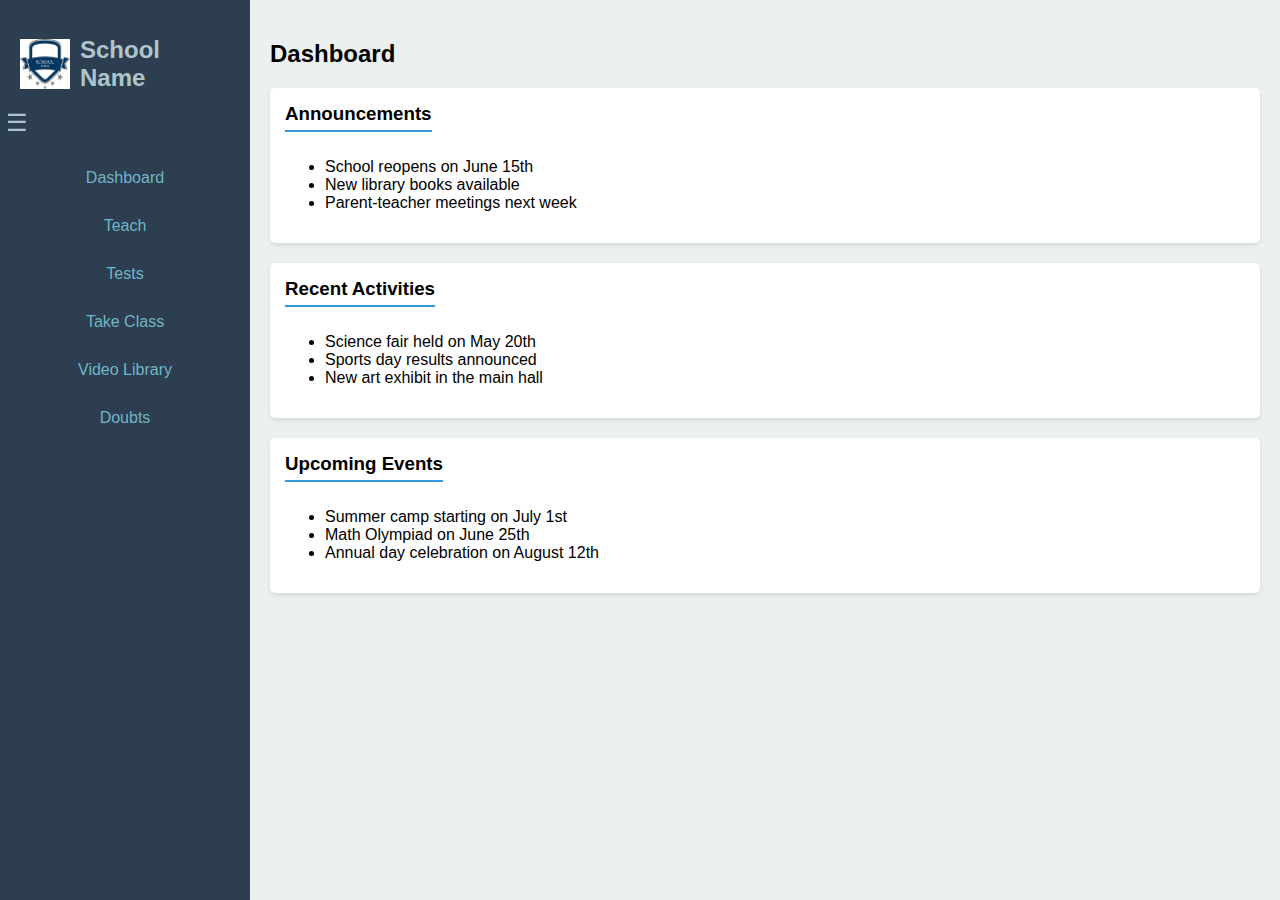
<file: my-school-website/index.html>
<!DOCTYPE html>
<html lang="en">
<head>
    <meta charset="UTF-8">
    <meta name="viewport" content="width=device-width, initial-scale=1.0">
    <title>School Website</title>
    <link rel="stylesheet" href="styles.css">
</head>
<body>
    <nav class="sidebar">
        <header class="sidebar-header">
            <img src="school-logo.png" alt="School Logo" class="logo">
            <h1 class="school-name">School Name</h1>
        </header>
        <button class="toggle-menu" align-items: center>☰</button> <!-- Moved below school name -->
        <ul class="menu">
            <li><a href="index.html">Dashboard</a></li>
            <li><a href="teach.html">Teach</a></li>
            <li><a href="tests.html">Tests</a></li>
            <li><a href="take-class.html">Take Class</a></li>
            <li><a href="video-library.html">Video Library</a></li>
            <li><a href="doubts.html">Doubts</a></li>
        </ul>
    </nav>
    
    <main class="content">
        <section id="dashboard">
            <h2>Dashboard</h2>

            <!-- Announcements Section -->
            <div class="dashboard-section">
                <h3 class="section-header">Announcements</h3>
                <div class="section-content">
                    <ul>
                        <li>School reopens on June 15th</li>
                        <li>New library books available</li>
                        <li>Parent-teacher meetings next week</li>
                    </ul>
                </div>
            </div>

            <!-- Recent Activities Section -->
            <div class="dashboard-section">
                <h3 class="section-header">Recent Activities</h3>
                <div class="section-content">
                    <ul>
                        <li>Science fair held on May 20th</li>
                        <li>Sports day results announced</li>
                        <li>New art exhibit in the main hall</li>
                    </ul>
                </div>
            </div>

            <!-- Upcoming Events Section -->
            <div class="dashboard-section">
                <h3 class="section-header">Upcoming Events</h3>
                <div class="section-content">
                    <ul>
                        <li>Summer camp starting on July 1st</li>
                        <li>Math Olympiad on June 25th</li>
                        <li>Annual day celebration on August 12th</li>
                    </ul>
                </div>
            </div>
        </section>
    </main>
    <script>
        document.querySelector('.toggle-menu').addEventListener('click', function() {
            document.querySelector('.sidebar').classList.toggle('active');
        });
    </script>
</body>
</html>
</file>
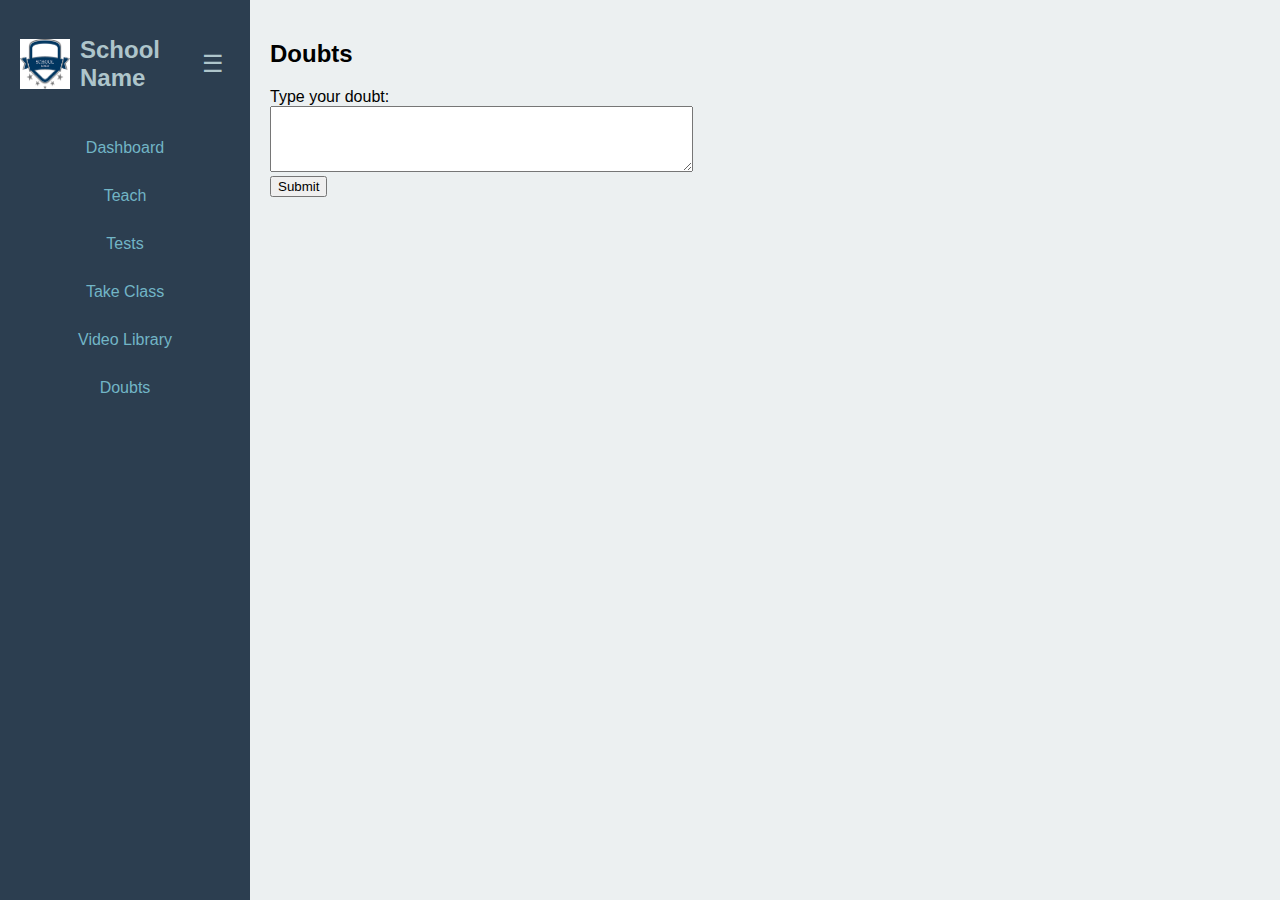
<file: my-school-website/doubts.html>
<!DOCTYPE html>
<html lang="en">
<head>
    <meta charset="UTF-8">
    <meta name="viewport" content="width=device-width, initial-scale=1.0">
    <title>Doubts</title>
    <link rel="stylesheet" href="styles.css">
</head>
<body>
    <div class="sidebar">
        <div class="sidebar-header">
            <img src="school-logo.png" alt="School Logo" class="logo">
            <h1 class="school-name">School Name</h1>
            <button class="toggle-menu">☰</button>
        </div>
        <ul class="menu">
            <li><a href="index.html">Dashboard</a></li>
            <li><a href="teach.html">Teach</a></li>
            <li><a href="tests.html">Tests</a></li>
            <li><a href="take-class.html">Take Class</a></li>
            <li><a href="video-library.html">Video Library</a></li>
            <li><a href="doubts.html">Doubts</a></li>
        </ul>
    </div>
    <div class="content">
        <section id="doubts">
            <h2>Doubts</h2>
            <form action="send_doubt.php" method="post">
                <label for="doubt">Type your doubt:</label><br>
                <textarea id="doubt" name="doubt" rows="4" cols="50"></textarea><br>
                <input type="submit" value="Submit">
            </form>
        </section>
    </div>
    <script src="script.js"></script>
</body>
</html>
</file>
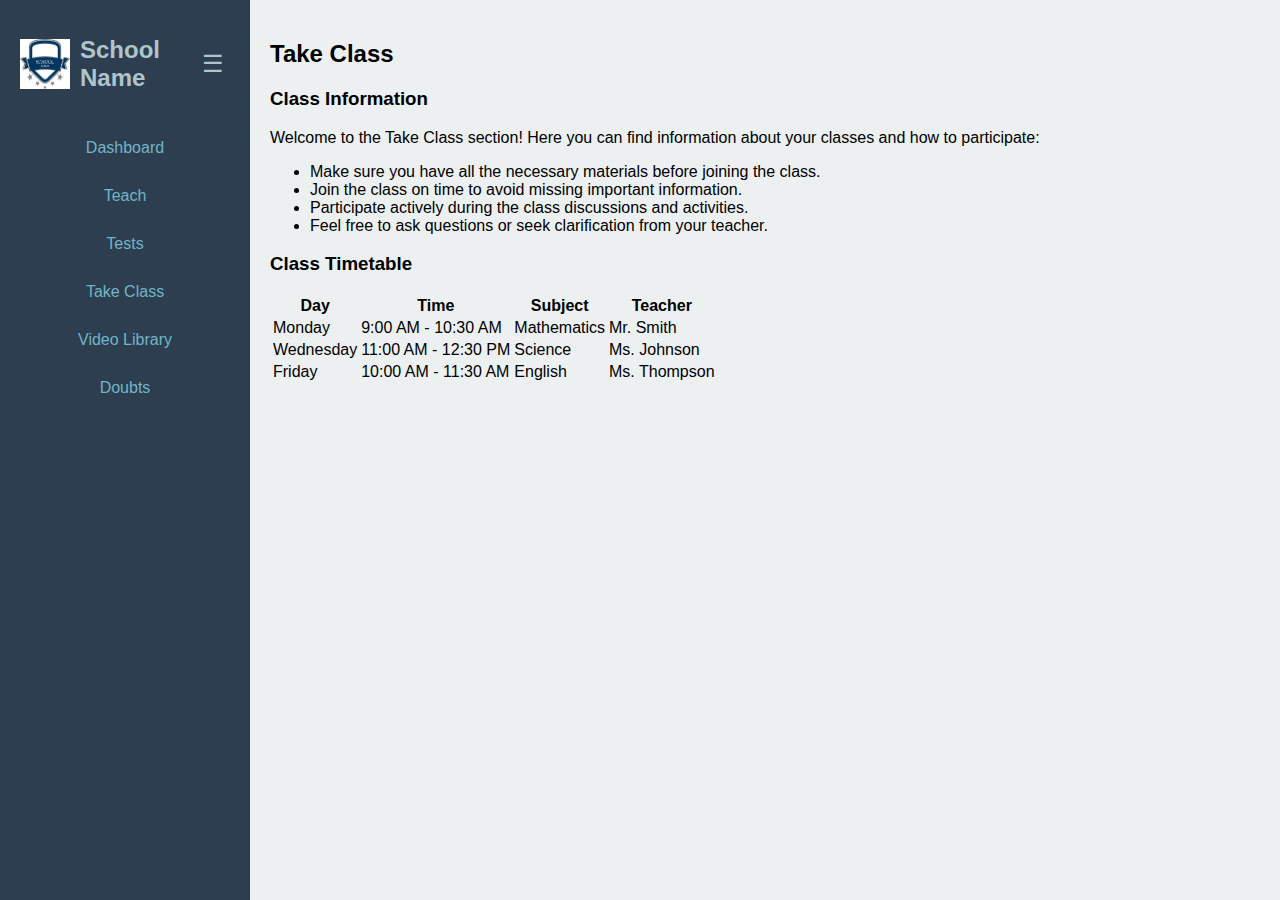
<file: my-school-website/take-class.html>
<!DOCTYPE html>
<html lang="en">
<head>
    <meta charset="UTF-8">
    <meta name="viewport" content="width=device-width, initial-scale=1.0">
    <title>Take Class</title>
    <link rel="stylesheet" href="styles.css">
</head>
<body>
    <div class="sidebar">
        <div class="sidebar-header">
            <img src="school-logo.png" alt="School Logo" class="logo">
            <h1 class="school-name">School Name</h1>
            <button class="toggle-menu">☰</button>
        </div>
        <ul class="menu">
            <li><a href="index.html">Dashboard</a></li>
            <li><a href="teach.html">Teach</a></li>
            <li><a href="tests.html">Tests</a></li>
            <li><a href="take-class.html">Take Class</a></li>
            <li><a href="video-library.html">Video Library</a></li>
            <li><a href="doubts.html">Doubts</a></li>
        </ul>
    </div>
    <div class="content">
        <section id="take-class">
            <h2>Take Class</h2>
            <div class="class-info">
                <h3>Class Information</h3>
                <p>Welcome to the Take Class section! Here you can find information about your classes and how to participate:</p>
                <ul>
                    <li>Make sure you have all the necessary materials before joining the class.</li>
                    <li>Join the class on time to avoid missing important information.</li>
                    <li>Participate actively during the class discussions and activities.</li>
                    <li>Feel free to ask questions or seek clarification from your teacher.</li>
                </ul>
            </div>
            <div class="timetable">
                <h3>Class Timetable</h3>
                <table>
                    <tr>
                        <th>Day</th>
                        <th>Time</th>
                        <th>Subject</th>
                        <th>Teacher</th>
                    </tr>
                    <tr>
                        <td>Monday</td>
                        <td>9:00 AM - 10:30 AM</td>
                        <td>Mathematics</td>
                        <td>Mr. Smith</td>
                    </tr>
                    <tr>
                        <td>Wednesday</td>
                        <td>11:00 AM - 12:30 PM</td>
                        <td>Science</td>
                        <td>Ms. Johnson</td>
                    </tr>
                    <tr>
                        <td>Friday</td>
                        <td>10:00 AM - 11:30 AM</td>
                        <td>English</td>
                        <td>Ms. Thompson</td>
                    </tr>
                </table>
            </div>
        </section>
        
        
    </div>
    <script src="script.js"></script>
</body>
</html>
</file>
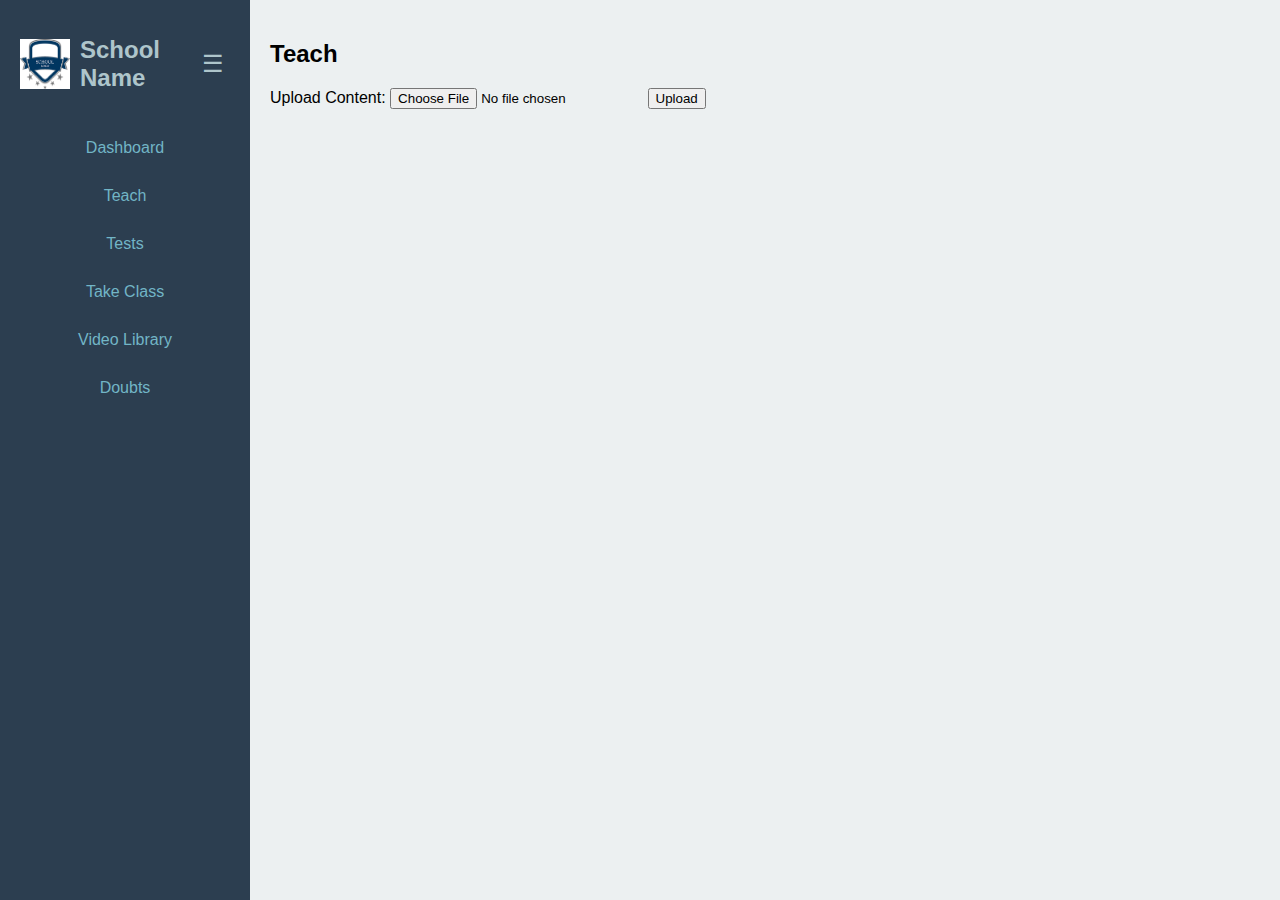
<file: my-school-website/teach.html>
<!DOCTYPE html>
<html lang="en">
<head>
    <meta charset="UTF-8">
    <meta name="viewport" content="width=device-width, initial-scale=1.0">
    <title>Teach</title>
    <link rel="stylesheet" href="styles.css">
</head>
<body>
    <div class="sidebar">
        <div class="sidebar-header">
            <img src="school-logo.png" alt="School Logo" class="logo">
            <h1 class="school-name">School Name</h1>
            <button class="toggle-menu">☰</button>
        </div>
        <ul class="menu">
            <li><a href="index.html">Dashboard</a></li>
            <li><a href="teach.html">Teach</a></li>
            <li><a href="tests.html">Tests</a></li>
            <li><a href="take-class.html">Take Class</a></li>
            <li><a href="video-library.html">Video Library</a></li>
            <li><a href="doubts.html">Doubts</a></li>
        </ul>
    </div>
    <div class="content">
        <section id="teach">
            <h2>Teach</h2>
            <form action="upload.php" method="post" enctype="multipart/form-data">
                <label for="file-upload">Upload Content:</label>
                <input type="file" name="file-upload" id="file-upload">
                <button type="submit">Upload</button>
            </form>
        </section>
    </div>
    <script src="script.js"></script>
</body>
</html>
</file>
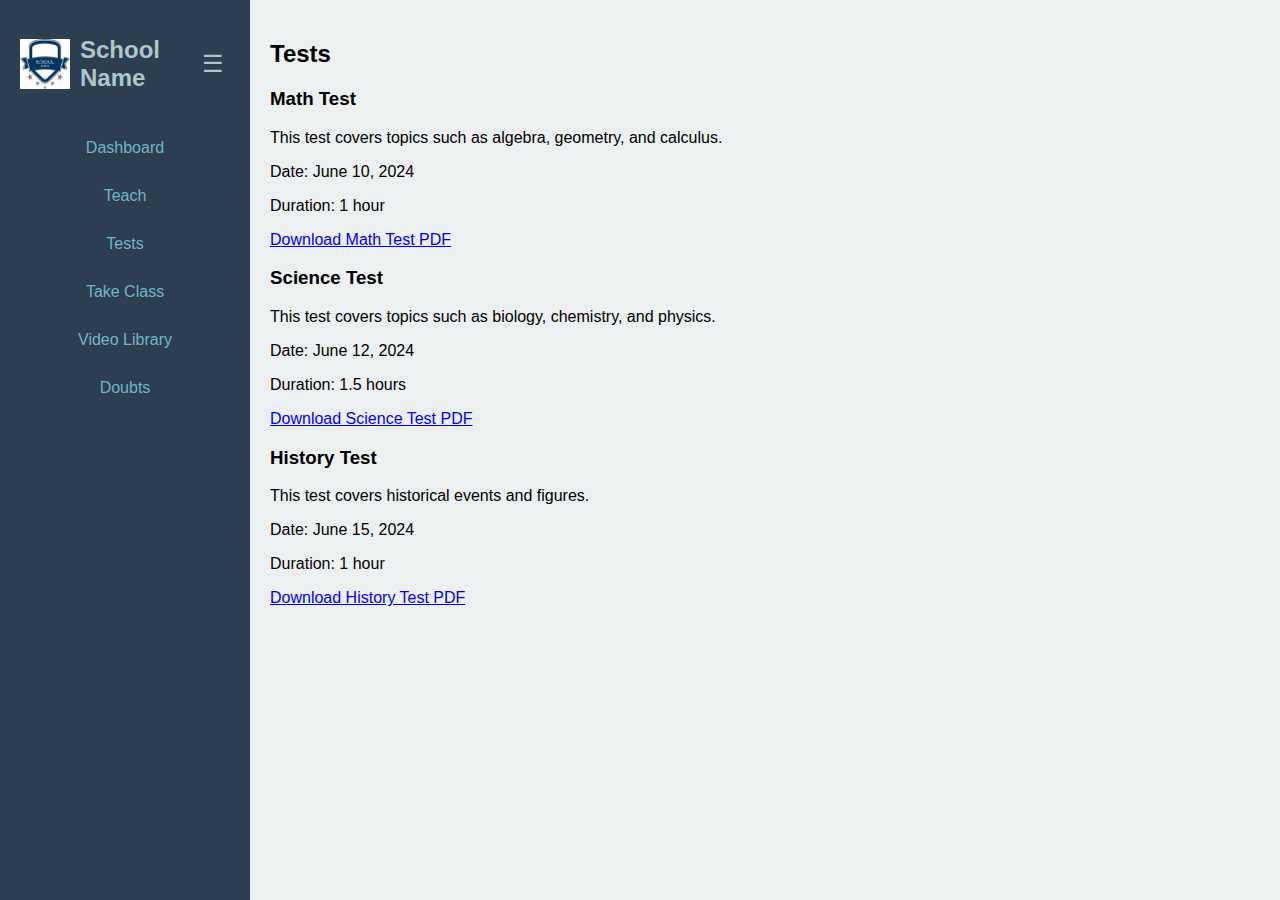
<file: my-school-website/tests.html>
<!DOCTYPE html>
<html lang="en">
<head>
    <meta charset="UTF-8">
    <meta name="viewport" content="width=device-width, initial-scale=1.0">
    <title>Tests</title>
    <link rel="stylesheet" href="styles.css">
</head>
<body>
    <div class="sidebar">
        <div class="sidebar-header">
            <img src="school-logo.png" alt="School Logo" class="logo">
            <h1 class="school-name">School Name</h1>
            <button class="toggle-menu">☰</button>
        </div>
        <ul class="menu">
            <li><a href="index.html">Dashboard</a></li>
            <li><a href="teach.html">Teach</a></li>
            <li><a href="tests.html">Tests</a></li>
            <li><a href="take-class.html">Take Class</a></li>
            <li><a href="video-library.html">Video Library</a></li>
            <li><a href="doubts.html">Doubts</a></li>
        </ul>
    </div>
    <div class="content">
            <section id="tests">
                <h2>Tests</h2>
                <div class="test">
                    <h3>Math Test</h3>
                    <p>This test covers topics such as algebra, geometry, and calculus.</p>
                    <p>Date: June 10, 2024</p>
                    <p>Duration: 1 hour</p>
                    <a href="math_test.pdf" target="_blank">Download Math Test PDF</a>
                </div>
                <div class="test">
                    <h3>Science Test</h3>
                    <p>This test covers topics such as biology, chemistry, and physics.</p>
                    <p>Date: June 12, 2024</p>
                    <p>Duration: 1.5 hours</p>
                    <a href="science_test.pdf" target="_blank">Download Science Test PDF</a>
                </div>
                <div class="test">
                    <h3>History Test</h3>
                    <p>This test covers historical events and figures.</p>
                    <p>Date: June 15, 2024</p>
                    <p>Duration: 1 hour</p>
                    <a href="history_test.pdf" target="_blank">Download History Test PDF</a>
                </div>
            </section>
        </section>
    </div>
    <script src="script.js"></script>
</body>
</html>
</file>
<file: my-school-website/styles.css>
/* styles.css */

body {
    display: flex;
    min-height: 100vh;
    margin: 0;
    font-family: Arial, sans-serif;
}

.sidebar {
    width: 250px;
    background-color: #2c3e50;
    color: #aec5cb;
    position: fixed;
    height: 100%;
    padding-top: 20px;
}

.sidebar.active {
    width: 0;
}

.sidebar-header {
    display: flex;
    align-items: center;
    padding: 0 20px;
}

.sidebar-header .logo {
    width: 50px;
    height: 50px;
    margin-right: 10px;
}

.school-name {
    flex-grow: 1;
    font-size: 1.5em;
}

.toggle-menu {
    background: none;
    border: none;
    color: inherit;
    font-size: 1.5em;
    cursor: pointer;
    margin: auto; /* Center-align the toggle button */
    margin-top: auto; /* Push the toggle button to the bottom */
}

.menu {
    list-style: none;
    padding: 0;
    display: flex;
    flex-direction: column;
    align-items: center;/*align items horizontally */
}

.menu .toggle-menu {
    margin: auto; /* Center-align the toggle button */
    margin-top: auto; /* Push the toggle button to the bottom */
}

.menu li {
    padding: 15px 20px;
}

.menu a {
    text-decoration: none;
    color: #72b5c6;
    display: block;
}

.menu a:hover {
    background-color: #34495e;
}

.content {
    margin-left: 250px;
    padding: 20px;
    width: 100%;
    background-color: #ecf0f1;
}

.dashboard-section {
    margin-bottom: 20px;
    background: #ffffff;
    padding: 15px;
    border-radius: 5px;
    box-shadow: 0 2px 4px rgba(0, 0, 0, 0.1);
}

.section-header {
    margin: 0 0 10px;
    border-bottom: 2px solid #3498db;
    display: inline-block;
    padding-bottom: 5px;
}
</file>
